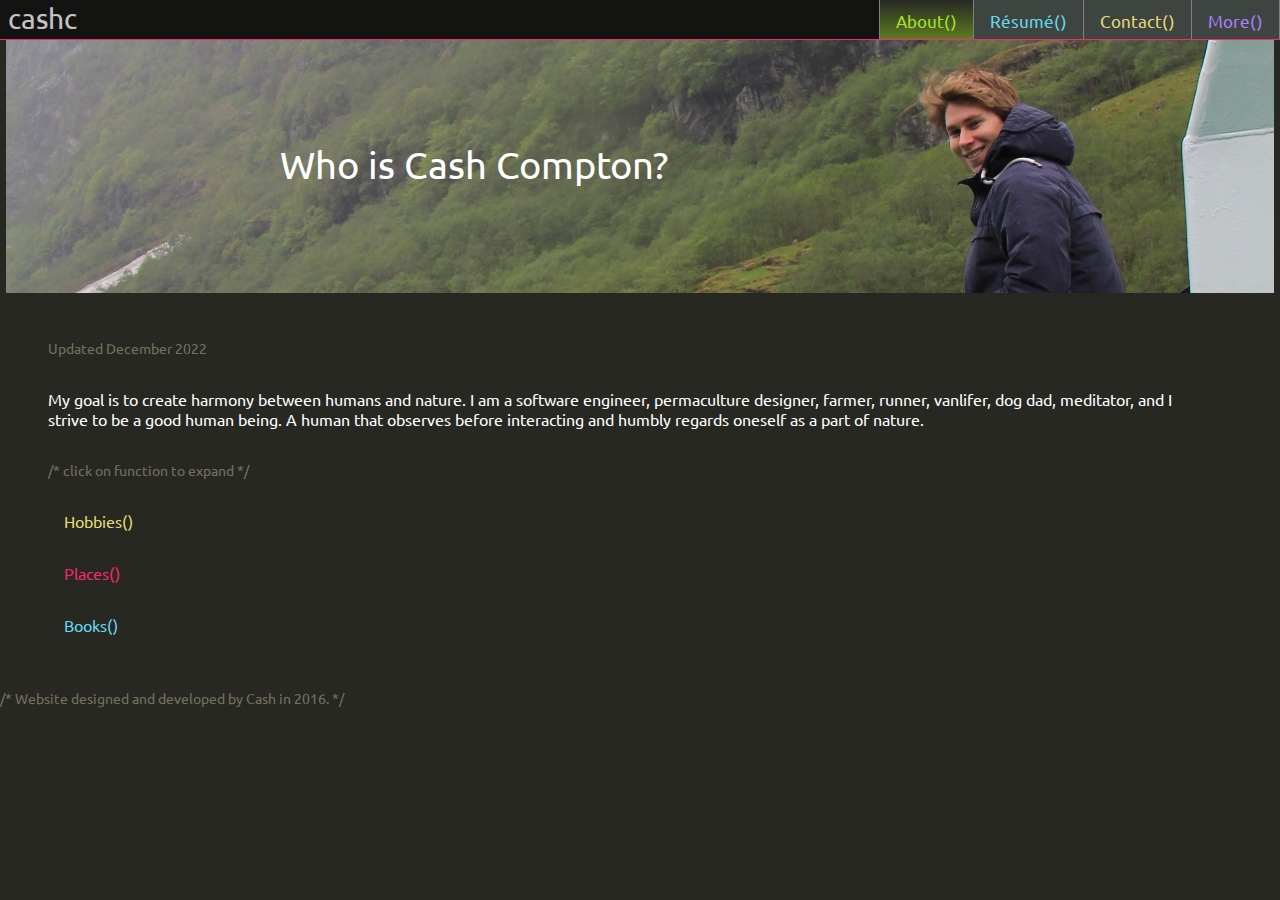
<file: about/index.html>
<!DOCTYPE html>
<html lang="en">
  <head>
    <meta charset="UTF-8" />
    <meta name="google" content="notranslate" />
    <meta http-equiv="Content-Language" content="en" />
    <title>Cash Compton | About</title>
    <meta name="viewport" content="width=device-width, initial-scale=1" />
    <meta name="author" content="Cash Compton" />
    <meta
      name="description"
      content="Personal site for Cash Compton, a software engineer from Michigan. Check this
page to learn more about what makes Cash tick."
    />
    <meta
      name="keywords"
      content="about,cash,compton,michigan,state,university,msu,software,engineer,developer"
    />
    <link rel="stylesheet" href="/lib/style.css" />
    <link rel="shortcut icon" href="/assets/favicon.png" type="image/x-icon" />
    <link
      rel="stylesheet"
      type="text/css"
      href="//fonts.googleapis.com/css?family=Ubuntu"
    />
    <script src="https://ajax.googleapis.com/ajax/libs/jquery/2.2.0/jquery.min.js"></script>
    <script src="/lib/main.js"></script>
    <script>
      $(document).ready(function () {
        analytics();
        welcomeFadeIn();
        about();
      });
    </script>
  </head>
  <body>
    <nav role="navigation">
      <a id="home" href="/">
        <span id="cash">cashc</span>
      </a>
      <ul id="top-navigation" class="topnav">
        <li>
          <a class="purple" href="/more">More()</a>
        </li>
        <li>
          <a class="yellow" href="/contact">Contact()</a>
        </li>
        <li>
          <a class="blue" href="/resume">Résumé()</a>
        </li>
        <li>
          <a id="about" class="green selectedGreen" href="/about">About()</a>
        </li>
        <li class="icon">
          <button
            id="hamburger-menu"
            class="hamburger hamburger--3dy"
            type="button"
            onclick="openMenu()"
          >
            <span class="hamburger-box">
              <span class="hamburger-inner"></span>
            </span>
          </button>
        </li>
      </ul>
    </nav>
    <div class="welcome">
      <img id="fjord" src="/assets/cashFjord-small.jpg" alt="Cash in Norway" />
      <p id="overlay">Who is Cash Compton?</p>
    </div>
    <div class="info">
      <p class="comment">Updated December 2022</p>
      <p>
        My goal is to create harmony between humans and nature. I am a software
        engineer, permaculture designer, farmer, runner, vanlifer, dog dad,
        meditator, and I strive to be a good human being. A human that observes
        before interacting and humbly regards oneself as a part of nature.
      </p>
      <p id="com" class="comment">/* click on function to expand */</p>
      <p>
        <a id="hob" class="yellow" href="./" onclick="return false;"
          >Hobbies()&nbsp&nbsp</a
        >
      </p>
      <ul id="hobbies">
        <li>Trail running with my dog</li>
        <li>Ecstatic dance</li>
        <li>Farming</li>
        <li>Playing recreational soccer</li>
        <li>Working on random DIY projects, usually in my van</li>
        <li>Writing and other artistic outlets</li>
      </ul>
      <p>
        <a id="ass" class="pink" href="./" onclick="return false;"
          >Places()&nbsp&nbsp</a
        >
      </p>
      <ul id="assets">
        Places I've called home
        <li>Eugene, OR</li>
        <li>Preston, ID</li>
        <li>Santa Cruz, CA</li>
        <li>Healdsburg, CA</li>
        <li>Ann Arbor, MI</li>
        <li>East Lansing, MI</li>
        <li>Grand Rapids, MI</li>
      </ul>
      <p>
        <a id="fav" class="blue" href="./" onclick="return false;"
          >Books()&nbsp&nbsp</a
        >
      </p>
      <ul id="favorites">
        <li>The Overstory</li>
        <li>When Things Fall Apart: Heart Advice for Hard Times</li>
        <li>The Alchemist</li>
        <li>The Name of the Wind</li>
        <li>Braiding Sweetgrass</li>
        <li>ask me for more... (:</li>
      </ul>
    </div>
    <p class="footer comment">
      /* Website designed and developed by Cash in 2016. */
    </p>
  </body>
</html>
</file>
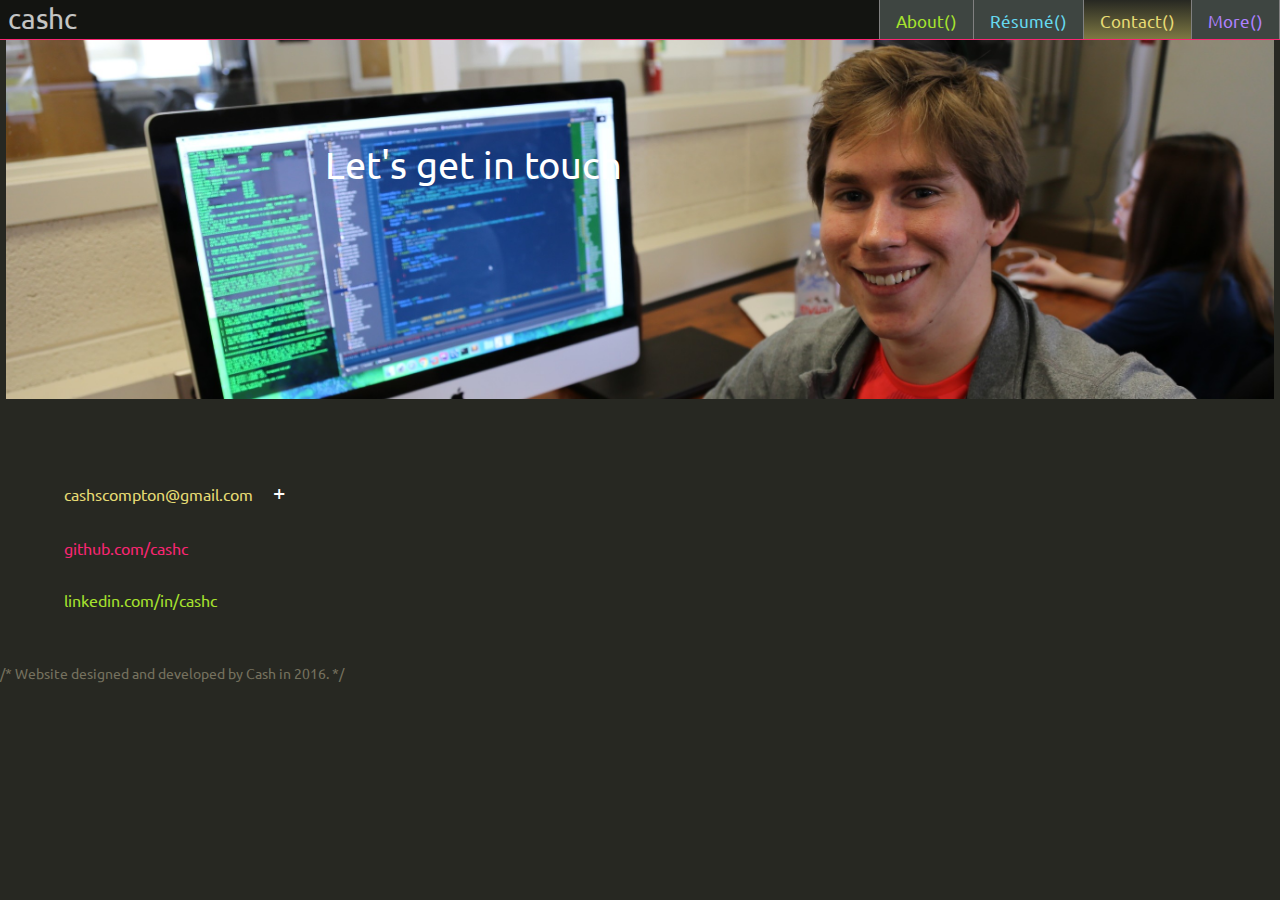
<file: contact/index.html>
<!DOCTYPE html>
<html lang="en">
  <head>
    <meta charset="UTF-8" />
    <meta name="google" content="notranslate" />
    <meta http-equiv="Content-Language" content="en" />
    <title>Cash Compton | Contact</title>
    <meta name="viewport" content="width=device-width, initial-scale=1" />
    <meta name="author" content="Cash Compton" />
    <meta
      name="description"
      content="Personal site for Cash Compton, a software engineer from Michigan. Contact page
for people to get in touch with Cash."
    />
    <meta
      name="keywords"
      content="Cash,Compton,michigan,state,university,msu,software,engineer,developer"
    />
    <link rel="stylesheet" href="/lib/style.css" />
    <link rel="shortcut icon" href="/assets/favicon.png" type="image/x-icon" />
    <link
      rel="stylesheet"
      type="text/css"
      href="//fonts.googleapis.com/css?family=Ubuntu"
    />
    <script src="https://ajax.googleapis.com/ajax/libs/jquery/2.2.0/jquery.min.js"></script>
    <script src="/lib/main.js"></script>
    <script>
      $(document).ready(function () {
        analytics();
        welcomeFadeIn();
        contact();
      });
    </script>
  </head>
  <body>
    <nav role="navigation">
      <a id="home" href="/">
        <span id="cash">cashc</span>
      </a>
      <ul id="top-navigation" class="topnav">
        <li>
          <a class="purple" href="/more">More()</a>
        </li>
        <li>
          <a class="yellow selectedYellow" href="/contact">Contact()</a>
        </li>
        <li>
          <a class="blue" href="/resume">Résumé()</a>
        </li>
        <li>
          <a id="about" class="green" href="/about">About()</a>
        </li>
        <li class="icon">
          <button
            id="hamburger-menu"
            class="hamburger hamburger--3dy"
            type="button"
            onclick="openMenu()"
          >
            <span class="hamburger-box">
              <span class="hamburger-inner"></span>
            </span>
          </button>
        </li>
      </ul>
    </nav>
    <div class="welcome">
      <img id="lab" src="/assets/cashLab.JPG" alt="Cash in CSE lab" />
      <p id="overlay">Let's get in touch</p>
    </div>
    <div class="info">
      <p></p>
      <p>
        <a
          class="yellow"
          href="mailto:cashscompton@gmail.com?Subject=Hello%20Cash"
          target="_top"
          >cashscompton@gmail.com</a
        >
        <a id="expand" href="./" onclick="return false;">+</a>
      </p>
      <p id="msu">
        <a
          class="green"
          href="mailto:compto51@msu.edu?Subject=Hello%20Cash"
          target="_top"
          >compto51@msu.edu</a
        >
      </p>
      <p id="gmail">
        <a
          class="purple"
          href="mailto:cs.cmptn@gmail.com?Subject=Hello%20Cash"
          target="_top"
          >cs.cmptn@gmail.com</a
        >
      </p>
      <p>
        <a class="pink" href="http://www.github.com/cashc">github.com/cashc</a>
      </p>
      <p>
        <a class="green" href="http://www.linkedin.com/in/cashc"
          >linkedin.com/in/cashc</a
        >
      </p>
    </div>
    <p class="footer comment">
      /* Website designed and developed by Cash in 2016. 
      */
    </p>
  </body>
</html>
</file>
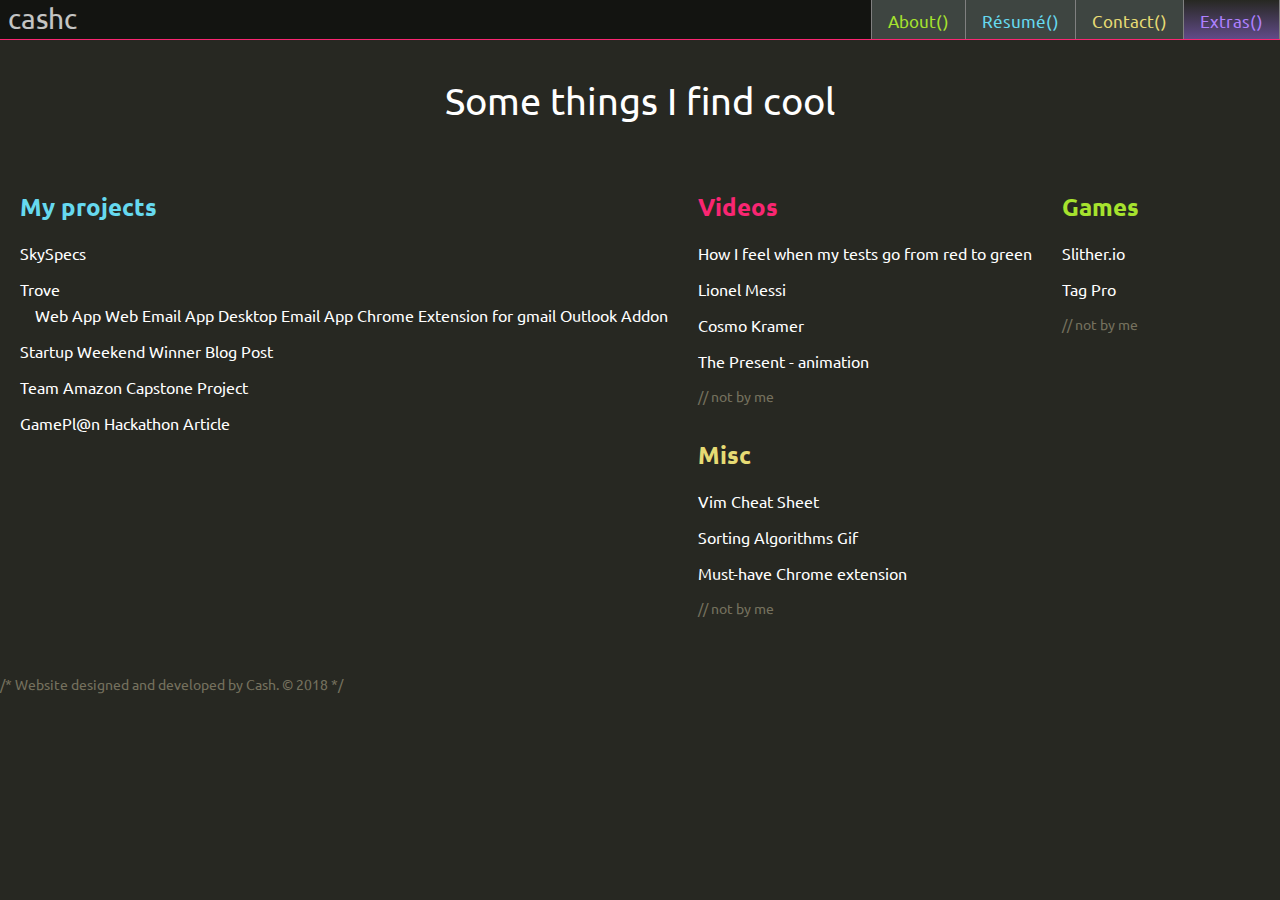
<file: extras/index.html>
<!DOCTYPE html>
<html lang="en">
<head>
    <meta charset="UTF-8">
    <meta name="google" content="notranslate">
    <meta http-equiv="Content-Language" content="en">
    <title>Cash Compton | Extras</title>
    <meta name="viewport" content="width=device-width, initial-scale=1">
    <meta name="author" content="Cash Compton">
    <meta name="description" content="Personal site for Cash Compton, a software engineer from Michigan. Extras page for
some things I find cool and have worked on in the past.">
    <meta name="keywords" content="Cash,Compton,michigan,state,university,msu,software,engineer,developer">
    <link rel="stylesheet" href="/lib/style.css">
    <link rel="shortcut icon" href="/assets/favicon.png" type="image/x-icon">
    <link rel="stylesheet" type="text/css" href="//fonts.googleapis.com/css?family=Ubuntu" />
    <script src="https://ajax.googleapis.com/ajax/libs/jquery/2.2.0/jquery.min.js"></script>
    <script src="/lib/main.js"></script>
    <script>
        $(document).ready(function() {
            analytics();
            welcomeFadeIn();
        });
    </script>
</head>
<body>
  <nav role="navigation">
      <a id="home" href="/">
          <span id="cash">cashc</span>
      </a>
      <ul id="top-navigation" class="topnav">
          <li>
              <a class="purple selectedPurple" href="/extras">Extras()</a>
          </li>
          <li>
              <a class="yellow" href="/contact">Contact()</a>
          </li>
          <li>
              <a class="blue" href="/resume">Résumé()</a>
          </li>
          <li>
              <a class="green" id="about" href="/about">About()</a>
          </li>
          <li class="icon">
            <button id='hamburger-menu' class="hamburger hamburger--3dy" type="button" onclick='openMenu()'>
              <span class="hamburger-box">
                <span class="hamburger-inner"></span>
              </span>
            </button>
          </li>
      </ul>
  </nav>
  <div class="welcome">
      <p>Some things I find cool</p>
  </div>

  <ul class="extras">
      <li>
          <h2 class="blue">My projects</h2>
          <p><a href="https://skyspecs.com">SkySpecs</a></p>
          <p>
            <a href="https://trove.com">Trove</a>
            <div style="margin-left:15px;margin-top:-10px;" class="column">
              <span><a href="https://app.trove.com/">Web App</a></span>
              <span><a href="https://mail.trove.com">Web Email App</a></span>
              <span><a href="https://trove.com/desktop">Desktop Email App</a></span>
              <span><a href="https://chrome.google.com/webstore/detail/trove-gmail-extension/bhbffmbjaopfolbjkghlgimjbobildab">Chrome Extension for gmail</a></span>
              <span><a href="https://appsource.microsoft.com/en-us/product/office/WA104381455?tab=Overview">Outlook Addon</a></span>
            </div>
          </p>
          <p><a href="https://medium.com/@hackerfellows/dump-wins-grand-rapids-startup-weekend-e66a74713546#.60uy3bjy0">Startup Weekend Winner Blog Post</a></p>
          <p><a href="https://cse.msu.edu/~cse498/2016-01/projects/amazon/">Team Amazon Capstone Project</a></p>
          <p><a href="https://www.detroitnews.com/story/news/education/2016/10/02/dropout-prevention-conference-descends-detroit/91452868/">GamePl@n Hackathon Article</a></p>
      </li>
      <li>
          <h2 class="pink">Videos</h2>
          <p><a href="http://imgur.com/nq57pvz?r">How I feel when my tests go from red to green</a></p>
          <p><a href="https://youtu.be/Ek7DxLuQkWU">Lionel Messi</a></p>
          <p><a href="https://youtu.be/JtA8gqWA6PE?list=LLy5IXK-ww3zd5EXc8nkQVfQ">Cosmo Kramer</a></p>
          <p><a href="https://vimeo.com/152985022">The Present - animation</a></p>
          <p class="comment">// not by me</p>
      </li>
      <li>
          <h2 class="green">Games</h2>
          <p><a href="http://slither.io">Slither.io</a></p>
          <p><a href="http://tagpro-origin.koalabeast.com/">Tag Pro</a></p>
          <p class="comment">// not by me</p>
      </li>
      <li>
          <h2 class="yellow">Misc</h2>
          <p><a href="http://vim.rtorr.com/">Vim Cheat Sheet</a></p>
          <p><a href="http://i.imgur.com/fq0A8hx.gif">Sorting Algorithms Gif</a></p>
          <p><a href="https://chrome.google.com/webstore/detail/imagus/immpkjjlgappgfkkfieppnmlhakdmaab?hl=en-US">Must-have Chrome extension</a></p>
          <p class="comment">// not by me</p>
      </li>
  </ul>
  <p class="footer comment">/* Website designed and developed by Cash. © 2018 */</p>
</body>
</html>
</file>
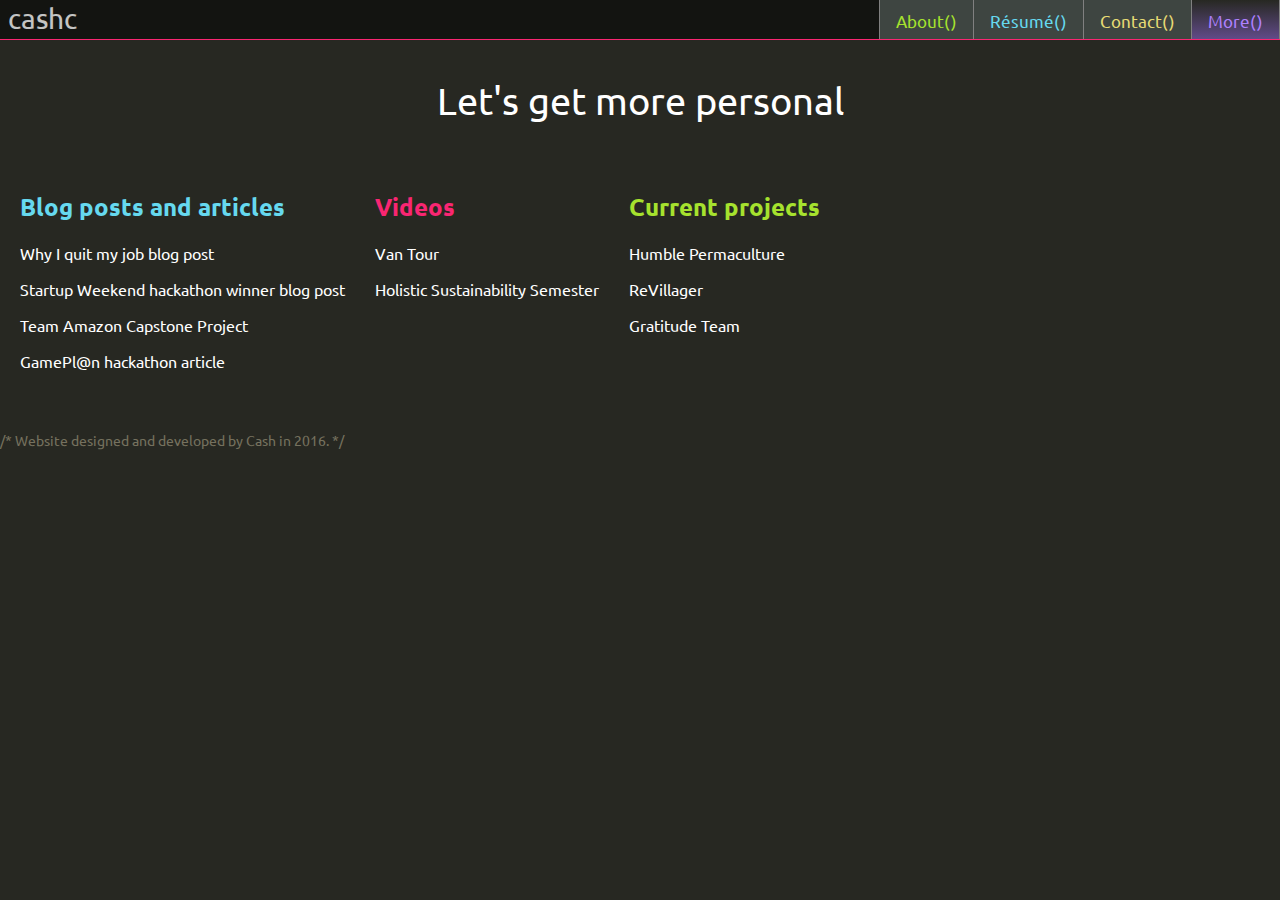
<file: more/index.html>
<!DOCTYPE html>
<html lang="en">
  <head>
    <meta charset="UTF-8" />
    <meta name="google" content="notranslate" />
    <meta http-equiv="Content-Language" content="en" />
    <title>Cash Compton | More</title>
    <meta name="viewport" content="width=device-width, initial-scale=1" />
    <meta name="author" content="Cash Compton" />
    <meta
      name="description"
      content="Personal site for Cash Compton, a software engineer from Michigan. More page for
some things I find cool and have worked on in the past."
    />
    <meta
      name="keywords"
      content="Cash,Compton,michigan,state,university,msu,software,engineer,developer"
    />
    <link rel="stylesheet" href="/lib/style.css" />
    <link rel="shortcut icon" href="/assets/favicon.png" type="image/x-icon" />
    <link
      rel="stylesheet"
      type="text/css"
      href="//fonts.googleapis.com/css?family=Ubuntu"
    />
    <script src="https://ajax.googleapis.com/ajax/libs/jquery/2.2.0/jquery.min.js"></script>
    <script src="/lib/main.js"></script>
    <script>
      $(document).ready(function () {
        analytics();
        welcomeFadeIn();
      });
    </script>
  </head>
  <body>
    <nav role="navigation">
      <a id="home" href="/">
        <span id="cash">cashc</span>
      </a>
      <ul id="top-navigation" class="topnav">
        <li>
          <a class="purple selectedPurple" href="/more">More()</a>
        </li>
        <li>
          <a class="yellow" href="/contact">Contact()</a>
        </li>
        <li>
          <a class="blue" href="/resume">Résumé()</a>
        </li>
        <li>
          <a class="green" id="about" href="/about">About()</a>
        </li>
        <li class="icon">
          <button
            id="hamburger-menu"
            class="hamburger hamburger--3dy"
            type="button"
            onclick="openMenu()"
          >
            <span class="hamburger-box">
              <span class="hamburger-inner"></span>
            </span>
          </button>
        </li>
      </ul>
    </nav>
    <div class="welcome">
      <p>Let's get more personal</p>
    </div>

    <ul class="extras">
      <li>
        <h2 class="blue">Blog posts and articles</h2>
        <p>
          <a href="https://thinknicely.com/blog/2021/07/29/alignment.html"
            >Why I quit my job blog post</a
          >
        </p>
        <p>
          <a
            href="https://medium.com/@hackerfellows/dump-wins-grand-rapids-startup-weekend-e66a74713546#.60uy3bjy0"
            >Startup Weekend hackathon winner blog post</a
          >
        </p>
        <p>
          <a href="https://cse.msu.edu/~cse498/2016-01/projects/amazon/"
            >Team Amazon Capstone Project</a
          >
        </p>
        <p>
          <a
            href="https://www.detroitnews.com/story/news/education/2016/10/02/dropout-prevention-conference-descends-detroit/91452868/"
            >GamePl@n hackathon article</a
          >
        </p>
      </li>
      <li>
        <h2 class="pink">Videos</h2>
        <p>
          <a href="https://www.youtube.com/watch?v=MzlK2iTQTLk">Van Tour</a>
        </p>
        <p>
          <a href="https://www.youtube.com/watch?v=yf5gkv1wo3M"
            >Holistic Sustainability Semester</a
          >
        </p>
      </li>
      <li>
        <h2 class="green">Current projects</h2>
        <p><a href="https://humblepermaculture.com/">Humble Permaculture</a></p>
        <p><a href="https://revillager.com/">ReVillager</a></p>
        <p><a href="https://gratitudeteam.org/">Gratitude Team</a></p>
      </li>
      <!-- <li>
        <h2 class="yellow">Misc</h2>
        <p><a href="http://vim.rtorr.com/">Vim Cheat Sheet</a></p>
        <p>
          <a href="http://i.imgur.com/fq0A8hx.gif">Sorting Algorithms Gif</a>
        </p>
        <p>
          <a
            href="https://chrome.google.com/webstore/detail/imagus/immpkjjlgappgfkkfieppnmlhakdmaab?hl=en-US"
            >Must-have Chrome extension</a
          >
        </p>
        <p class="comment">// not by me</p>
      </li> -->
    </ul>
    <p class="footer comment">
      /* Website designed and developed by Cash in 2016. */
    </p>
  </body>
</html>
</file>
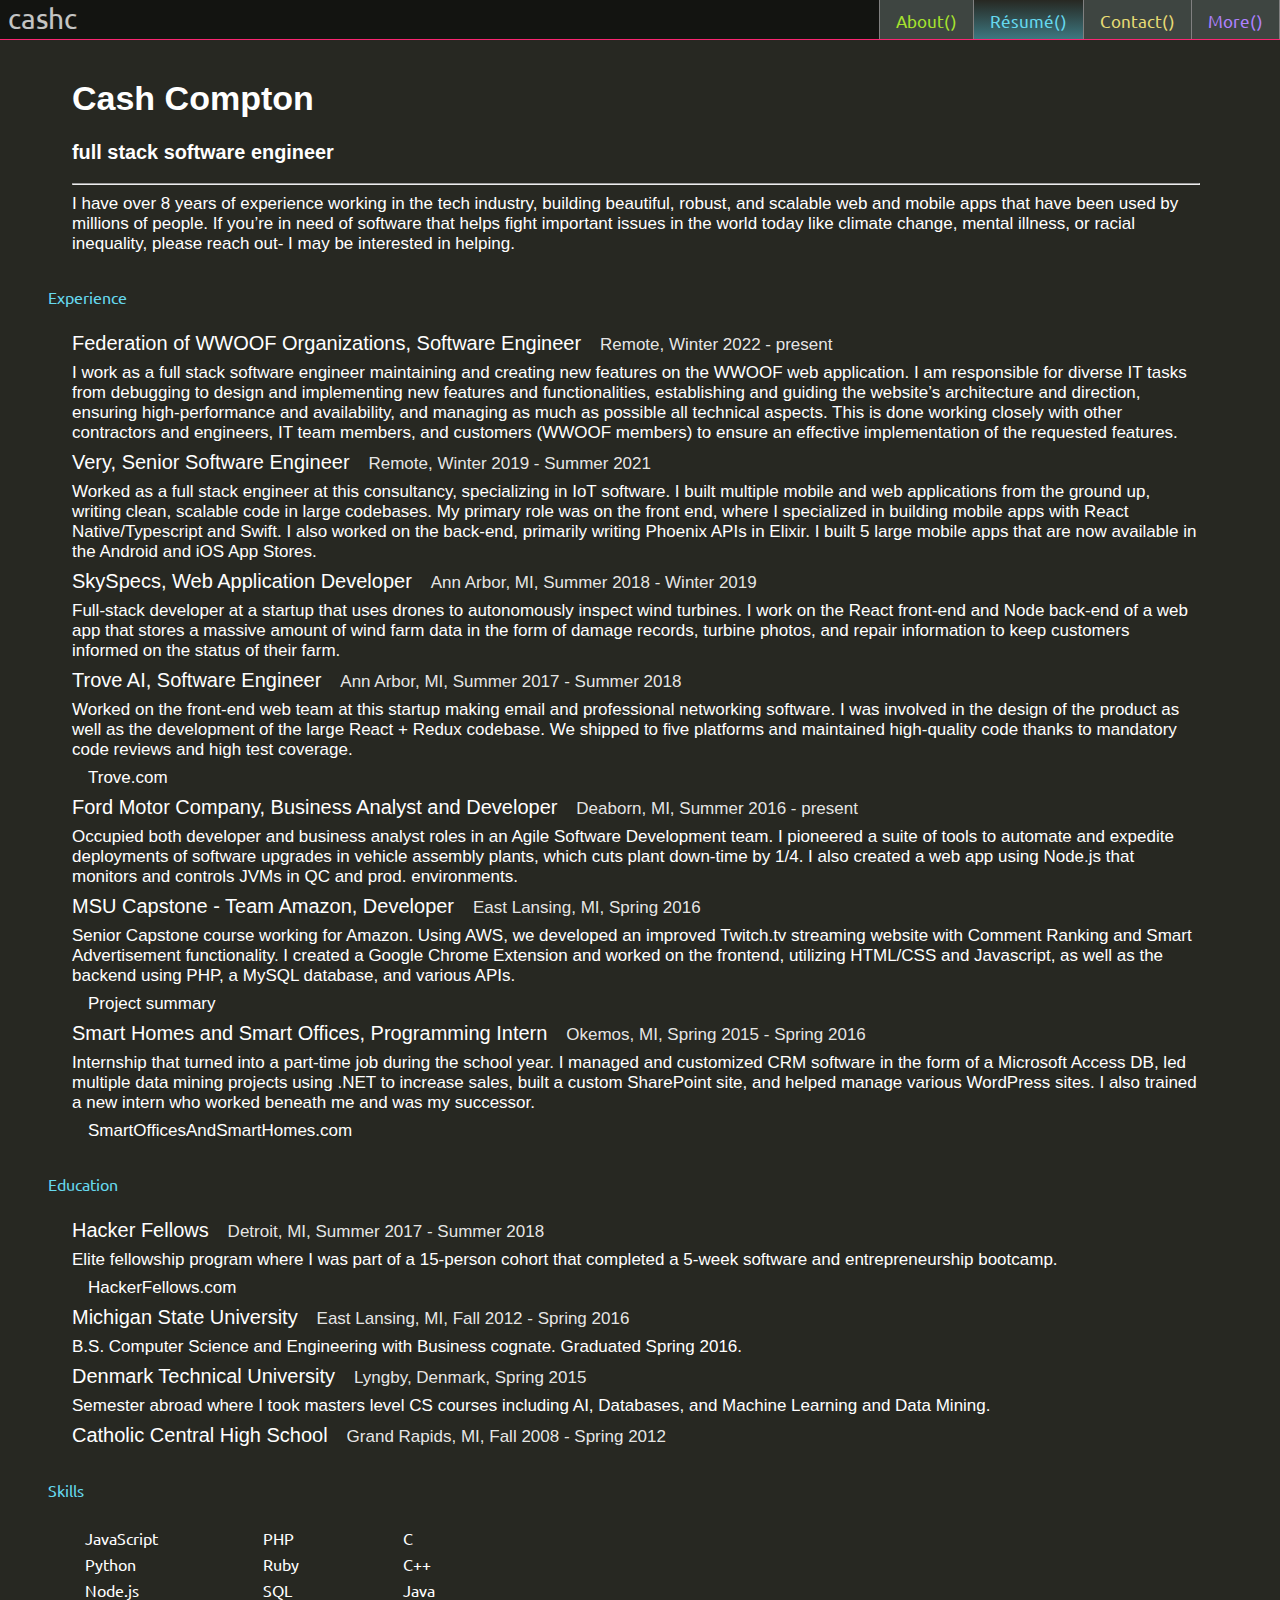
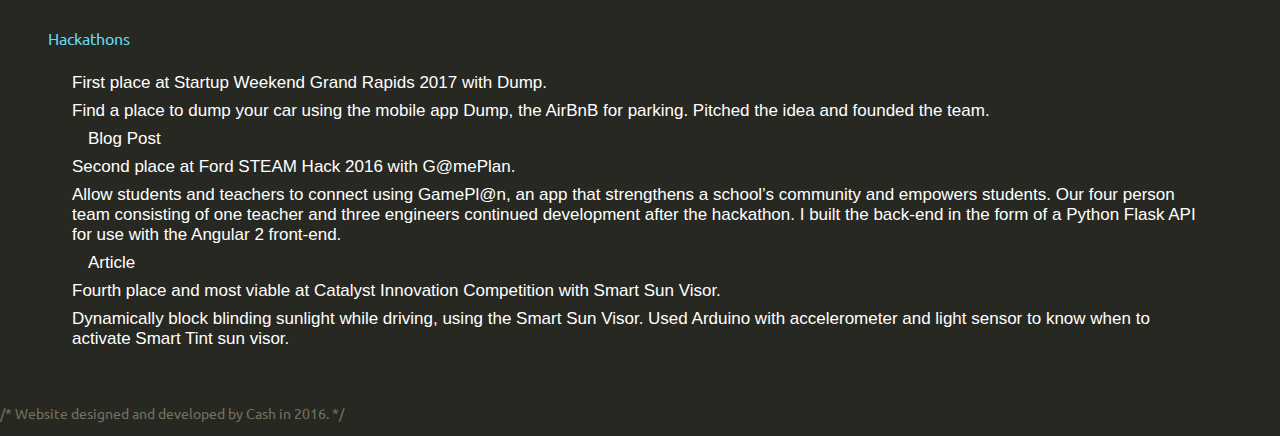
<file: resume/index.html>
<!DOCTYPE html>
<html lang="en">
  <head>
    <meta charset="UTF-8" />
    <meta name="google" content="notranslate" />
    <meta http-equiv="Content-Language" content="en" />
    <title>Cash Compton | Resume</title>
    <meta name="viewport" content="width=device-width, initial-scale=1" />
    <meta name="author" content="Cash Compton" />
    <meta
      name="description"
      content="Personal site for Cash Compton, a software engineer from Michigan. Resume page
for an overview of Cash's work experience."
    />
    <meta
      name="keywords"
      content="Cash,Compton,michigan,state,university,msu,software,engineer,developer"
    />
    <link rel="stylesheet" href="/lib/style.css" />
    <link rel="shortcut icon" href="/assets/favicon.png" type="image/x-icon" />
    <link
      rel="stylesheet"
      type="text/css"
      href="//fonts.googleapis.com/css?family=Ubuntu"
    />
    <script src="https://ajax.googleapis.com/ajax/libs/jquery/2.2.0/jquery.min.js"></script>
    <script src="/lib/main.js"></script>
    <script>
      $(document).ready(function () {
        analytics();
        welcomeFadeIn();
        resume();
      });
    </script>
  </head>
  <body>
    <nav role="navigation">
      <a id="home" href="/">
        <span id="cash">cashc</span>
      </a>
      <ul id="top-navigation" class="topnav">
        <li>
          <a class="purple" href="/more">More()</a>
        </li>
        <li>
          <a class="yellow" href="/contact">Contact()</a>
        </li>
        <li>
          <a class="blue selectedBlue" href="/resume">Résumé()</a>
        </li>
        <li>
          <a id="about" class="green" href="/about">About()</a>
        </li>
        <li class="icon">
          <button
            id="hamburger-menu"
            class="hamburger hamburger--3dy"
            type="button"
            onclick="openMenu()"
          >
            <span class="hamburger-box">
              <span class="hamburger-inner"></span>
            </span>
          </button>
        </li>
      </ul>
    </nav>
    <div class="info">
      <ul class="resume">
        <h1>Cash Compton</h1>
        <h3>full stack software engineer</h3>
        <hr class="purple" />
        <li>
          I have over 8 years of experience working in the tech industry,
          building beautiful, robust, and scalable web and mobile apps that have
          been used by millions of people. If you’re in need of software that
          helps fight important issues in the world today like climate change,
          mental illness, or racial inequality, please reach out- I may be
          interested in helping.
        </li>
      </ul>
      <p class="blue">Experience</p>
      <ul class="resume">
        <li>
          <span class="bold"
            >Federation of WWOOF Organizations, Software Engineer</span
          >&nbsp;&nbsp;&nbsp;&nbsp;<span class="bold1"
            >Remote, Winter 2022 - present</span
          >
        </li>
        <li class="indented">
          I work as a full stack software engineer maintaining and creating new
          features on the WWOOF web application. I am responsible for diverse IT
          tasks from debugging to design and implementing new features and
          functionalities, establishing and guiding the website’s architecture
          and direction, ensuring high-performance and availability, and
          managing as much as possible all technical aspects. This is done
          working closely with other contractors and engineers, IT team members,
          and customers (WWOOF members) to ensure an effective implementation of
          the requested features.
        </li>
        <li>
          <span class="bold">Very, Senior Software Engineer</span
          >&nbsp;&nbsp;&nbsp;&nbsp;<span class="bold1"
            >Remote, Winter 2019 - Summer 2021</span
          >
        </li>
        <li class="indented">
          Worked as a full stack engineer at this consultancy, specializing in
          IoT software. I built multiple mobile and web applications from the
          ground up, writing clean, scalable code in large codebases. My primary
          role was on the front end, where I specialized in building mobile apps
          with React Native/Typescript and Swift. I also worked on the back-end,
          primarily writing Phoenix APIs in Elixir. I built 5 large mobile apps
          that are now available in the Android and iOS App Stores.
        </li>
        <li>
          <span class="bold">SkySpecs, Web Application Developer</span
          >&nbsp;&nbsp;&nbsp;&nbsp;<span class="bold1"
            >Ann Arbor, MI, Summer 2018 - Winter 2019</span
          >
        </li>
        <li class="indented">
          Full-stack developer at a startup that uses drones to autonomously
          inspect wind turbines. I work on the React front-end and Node back-end
          of a web app that stores a massive amount of wind farm data in the
          form of damage records, turbine photos, and repair information to keep
          customers informed on the status of their farm.
        </li>
        <li>
          <span class="bold">Trove AI, Software Engineer</span
          >&nbsp;&nbsp;&nbsp;&nbsp;<span class="bold1"
            >Ann Arbor, MI, Summer 2017 - Summer 2018</span
          >
        </li>
        <li class="indented">
          Worked on the front-end web team at this startup making email and
          professional networking software. I was involved in the design of the
          product as well as the development of the large React + Redux
          codebase. We shipped to five platforms and maintained high-quality
          code thanks to mandatory code reviews and high test coverage.
        </li>
        <li class="indented"><a href="https://trove.com">Trove.com</a></li>
        <li>
          <span class="bold"
            >Ford Motor Company, Business Analyst and Developer</span
          >&nbsp;&nbsp;&nbsp;&nbsp;<span class="bold1"
            >Deaborn, MI, Summer 2016 - present</span
          >
        </li>
        <li class="indented">
          Occupied both developer and business analyst roles in an Agile
          Software Development team. I pioneered a suite of tools to automate
          and expedite deployments of software upgrades in vehicle assembly
          plants, which cuts plant down-time by 1/4. I also created a web app
          using Node.js that monitors and controls JVMs in QC and prod.
          environments.
        </li>
        <li>
          <span class="bold">MSU Capstone - Team Amazon, Developer</span
          >&nbsp;&nbsp;&nbsp;&nbsp;<span class="bold1"
            >East Lansing, MI, Spring 2016</span
          >
        </li>
        <li class="indented">
          Senior Capstone course working for Amazon. Using AWS, we developed an
          improved Twitch.tv streaming website with Comment Ranking and Smart
          Advertisement functionality. I created a Google Chrome Extension and
          worked on the frontend, utilizing HTML/CSS and Javascript, as well as
          the backend using PHP, a MySQL database, and various APIs.
        </li>
        <li class="indented">
          <a href="https://cse.msu.edu/~cse498/2016-01/projects/amazon/"
            >Project summary</a
          >
        </li>
        <li>
          <span class="bold"
            >Smart Homes and Smart Offices, Programming Intern</span
          >&nbsp;&nbsp;&nbsp;&nbsp;<span class="bold1"
            >Okemos, MI, Spring 2015 - Spring 2016</span
          >
        </li>
        <li class="indented">
          Internship that turned into a part-time job during the school year. I
          managed and customized CRM software in the form of a Microsoft Access
          DB, led multiple data mining projects using .NET to increase sales,
          built a custom SharePoint site, and helped manage various WordPress
          sites. I also trained a new intern who worked beneath me and was my
          successor.
        </li>
        <li class="indented">
          <a href="https://smartofficesandsmarthomes.com/"
            >SmartOfficesAndSmartHomes.com</a
          >
        </li>
      </ul>
      <p class="blue">Education</p>
      <ul class="resume">
        <li>
          <span class="bold">Hacker Fellows</span>&nbsp;&nbsp;&nbsp;&nbsp;<span
            class="bold1"
            >Detroit, MI, Summer 2017 - Summer 2018</span
          >
        </li>
        <li class="indented">
          Elite fellowship program where I was part of a 15-person cohort that
          completed a 5-week software and entrepreneurship bootcamp.
        </li>
        <li class="indented">
          <a href="https://www.hackerfellows.com/">HackerFellows.com</a>
        </li>
        <li>
          <span class="bold">Michigan State University</span
          >&nbsp;&nbsp;&nbsp;&nbsp;<span class="bold1"
            >East Lansing, MI, Fall 2012 - Spring 2016</span
          >
        </li>
        <li class="indented">
          B.S. Computer Science and Engineering with Business cognate. Graduated
          Spring 2016.
        </li>
        <li>
          <span class="bold">Denmark Technical University</span
          >&nbsp;&nbsp;&nbsp;&nbsp;<span class="bold1"
            >Lyngby, Denmark, Spring 2015</span
          >
        </li>
        <li class="indented">
          Semester abroad where I took masters level CS courses including AI,
          Databases, and Machine Learning and Data Mining.
        </li>
        <li>
          <span class="bold">Catholic Central High School</span
          >&nbsp;&nbsp;&nbsp;&nbsp;<span class="bold1"
            >Grand Rapids, MI, Fall 2008 - Spring 2012</span
          >
        </li>
      </ul>
      <p class="blue">Skills</p>
      <table class="skills">
        <tr>
          <td>JavaScript</td>
          <td>PHP</td>
          <td>C</td>
        </tr>
        <tr>
          <td>Python</td>
          <td>Ruby</td>
          <td>C++</td>
        </tr>
        <tr>
          <td>Node.js</td>
          <td>SQL</td>
          <td>Java</td>
        </tr>
      </table>
      <p class="blue">Hackathons</p>
      <ul class="resume">
        <li>First place at Startup Weekend Grand Rapids 2017 with Dump.</li>
        <li class="indented">
          Find a place to dump your car using the mobile app Dump, the AirBnB
          for parking. Pitched the idea and founded the team.
        </li>
        <li class="indented">
          <a
            href="https://medium.com/@hackerfellows/dump-wins-grand-rapids-startup-weekend-e66a74713546#.60uy3bjy0"
            >Blog Post</a
          >
        </li>
        <li>Second place at Ford STEAM Hack 2016 with G@mePlan.</li>
        <li class="indented">
          Allow students and teachers to connect using GamePl@n, an app that
          strengthens a school’s community and empowers students. Our four
          person team consisting of one teacher and three engineers continued
          development after the hackathon. I built the back-end in the form of a
          Python Flask API for use with the Angular 2 front-end.
        </li>
        <li class="indented">
          <a
            href="https://www.detroitnews.com/story/news/education/2016/10/02/dropout-prevention-conference-descends-detroit/91452868/"
            >Article</a
          >
        </li>
        <li>
          Fourth place and most viable at Catalyst Innovation Competition with
          Smart Sun Visor.
        </li>
        <li class="indented">
          Dynamically block blinding sunlight while driving, using the Smart Sun
          Visor. Used Arduino with accelerometer and light sensor to know when
          to activate Smart Tint sun visor.
        </li>
      </ul>
    </div>
    <p class="footer comment">
      /* Website designed and developed by Cash in 2016. */
    </p>
  </body>
</html>
</file>
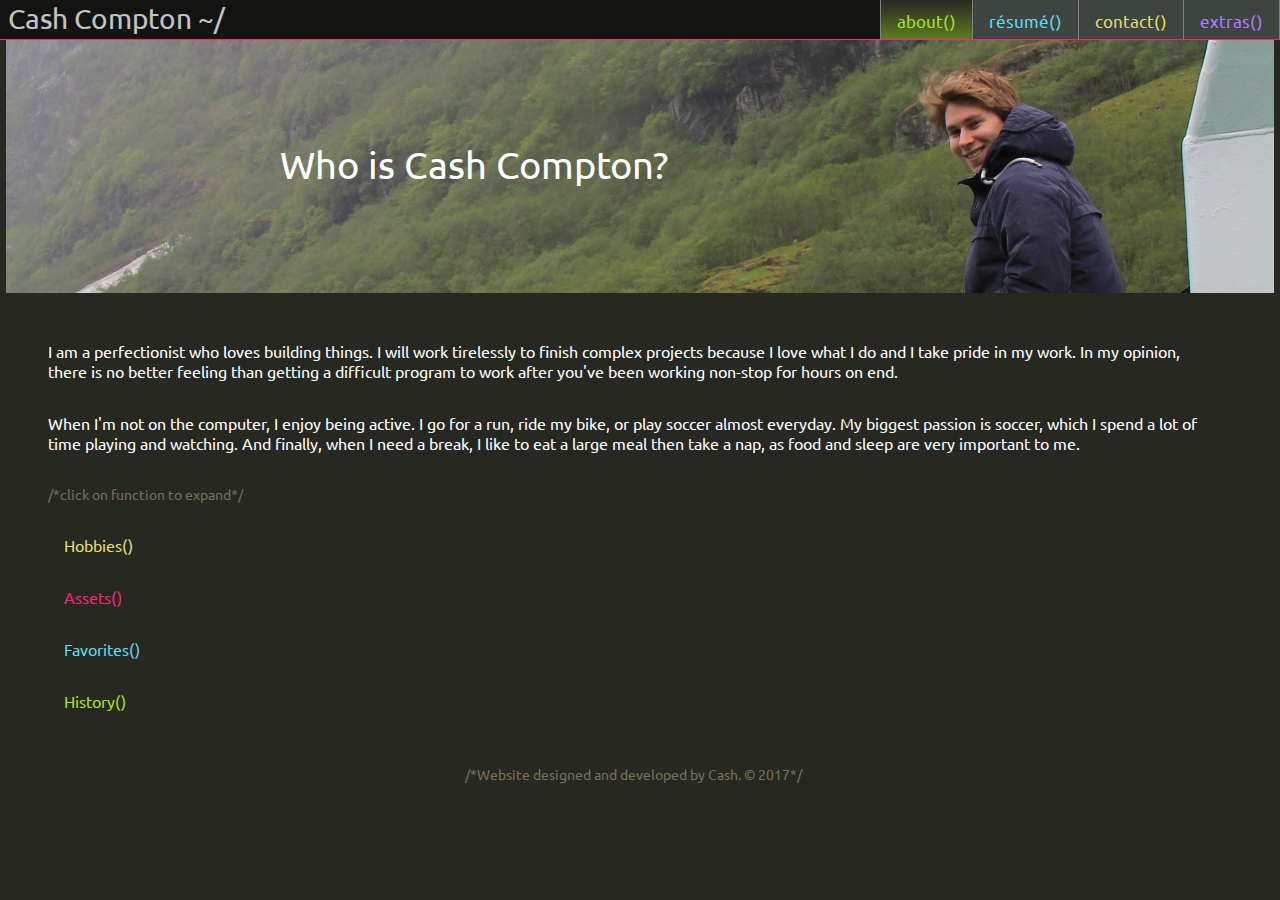
<file: about.html>
<!DOCTYPE html>
<html lang="en">
<head>
    <meta charset="UTF-8">
    <meta name="google" content="notranslate">
    <meta http-equiv="Content-Language" content="en">
    <title>Cash Compton | About</title>
    <meta name="viewport" content="width=device-width, initial-scale=1">
    <meta name="author" content="Cash Compton">
    <meta name="description" content="Personal site for Cash Compton, a software engineer from Michigan. Check this
page to learn more about what makes Cash tick.">
    <meta name="keywords" content="about,cash,compton,michigan,state,university,msu,software,engineer,developer">
    <link rel="stylesheet" href="lib/cash.css">
    <link rel="shortcut icon" href="content/favicon.png" type="image/x-icon">
    <link rel="stylesheet" type="text/css" href="//fonts.googleapis.com/css?family=Ubuntu" />
    <script src="https://ajax.googleapis.com/ajax/libs/jquery/2.2.0/jquery.min.js"></script>
    <script src="lib/main.js"></script>
    <script>
        $(document).ready(function() {
            analytics();
            about();
        });
    </script>
</head>
<header>
    <nav role="navigation">
        <a id="home" href="./">
            <span id="cash">Cash Compton ~/</span>
        </a>
        <ul id="myTopnav" class="topnav">
            <li>
                <a class="purple" href="extras">extras()</a>
            </li>
            <li>
                <a class="yellow" href="contact">contact()</a>
            </li>
            <li>
                <a class="blue" href="resume">résumé()</a>
            </li>
            <li>
                <a id="about" class="green selectedGreen" href="about">about()</a>
            </li>
            <li class="icon">
                <a href="javascript:void(0);" onclick="mobileFriendly()">
                    <img id="menu" src="content/white-menu-icon.png" alt="menu icon">
                </a>
            </li>
        </ul>
    </nav>
</header>
<body>
<div class="welcome">
    <img id="fjord" src="content/cashFjord-small.jpg" alt="Cash in Norway"/>
    <p id="overlay">Who is Cash Compton?</p>
</div>
<div class="info">
    <p>I am a perfectionist who loves building things. I will work tirelessly to finish complex projects because I love
        what I do and I take pride in my work. In my opinion, there is no better feeling than getting a difficult program
        to work after you've been working non-stop for hours on end.</p>
    <p>When I'm not on the computer, I enjoy being active. I go for a run, ride my bike, or play soccer almost everyday.
        My biggest passion is soccer, which I spend a lot of time playing and watching. And finally, when I need a break,
        I like to eat a large meal then take a nap, as food and sleep are very important to me.</p>
    <p id="com" class="comment">/*click on function to expand*/</p>
    <p><a id="hob" class="yellow" href="./" onclick="return false;">Hobbies()&nbsp&nbsp</a></p>
    <ul id="hobbies">
        <li>Long distance running, playing soccer, watching professional soccer.</li>
        <li>Playing computer and Xbox games.</li>
        <li>Working on random DIY or computer projects.</li>
    </ul>
    <p><a id="ass" class="pink" href="./" onclick="return false;">Assets()&nbsp&nbsp</a></p>
    <ul id="assets">
        <li>Bicycle: 1980's Peugeot road bike.</li>
        <li>Car: 2007 Scion tC manual.</li>
        <li>Computers
            <ul>
                <li>Mid-2009 MacBook Pro running OSX Yosemite and Ubuntu 12.04</li>
                <li>2013 Lenovo Thinkpad T440s running Ubuntu 16.04 and Windows 10</li>
                <li>2015 MacBook Pro Retina running macOS Sierra</li>
            </ul></li>
    </ul>
    <p><a id="fav" class="blue" href="./" onclick="return false;">Favorites()&nbsp&nbsp</a></p>
    <ul id="favorites">
        <li>Soccer team: Barcelona in La Liga, and Arsenal in the Premier League.</li>
        <li>Applications: Firefox, Sublime text 2, anything made by JetBrains.</li>
        <li>Role models
            <ul>
                <li>Linus Torvalds: creator of Linux and Git.</li>
                <li>Lionel Messi: best footballer.</li>
                <li>Elon Musk: creator of Tesla and SpaceX.</li>
                <li>Paul Atreides: main character in book series Dune.</li>
                <li>Roger Federer: tennis player.</li>
            </ul>
        </li>
        <li>Food for a day
        <ul>
            <li>breakfast: sausage and eggs</li>
            <li>lunch: burrito</li>
            <li>dinner: mashed potatoes and gravy with a slightly pink filet mignon</li>
            <li>desert: warm chocolate chip cookies.</li>
        </ul></li>
    </ul>
    <p><a id="his" class="green" href="./" onclick="return false;">History()&nbsp&nbsp</a></p>
    <ul id="history">
        <li>Born in Flint, MI</li>
        <li>Grew up in Rockford, MI just north of Grand Rapids.</li>
        <li>Pre-high school schooling at Rockford Public Schools.</li>
        <li>High school at Grand Rapids Catholic Central in Downtown.</li>
        <li>University at Michigan State University in East Lansing, MI.</li>
        <li>Spent 6 months living in Lyngby, Denmark north of Copenhagen while studying abroad at DTU.</li>
        <li>Currently living downtown Detroit</li>
    </ul>
</div>
</body>
<footer>
    <p class="comment">/*Website designed and developed by Cash. © 2017*/</p>
</footer>
</html>
</file>
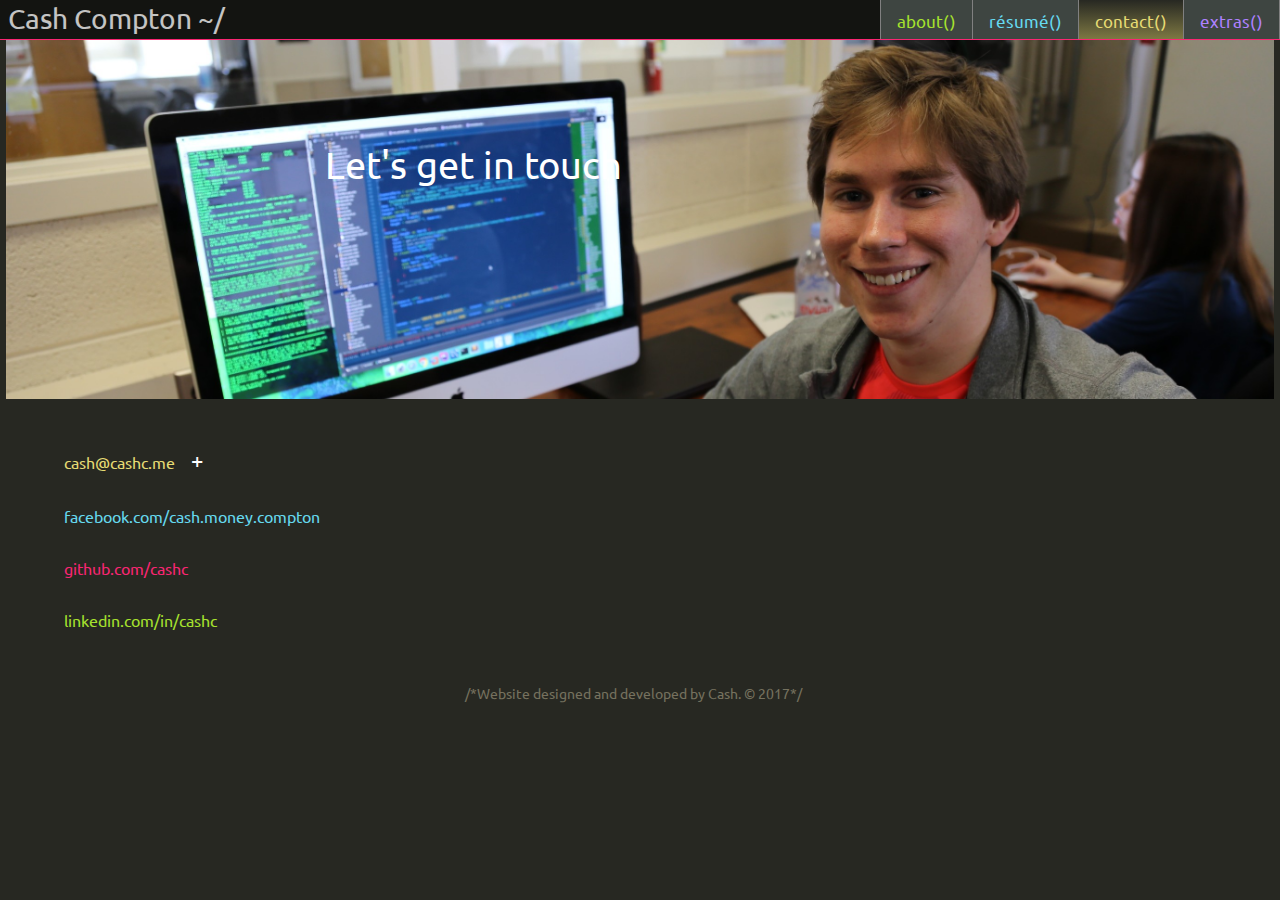
<file: contact.html>
<!DOCTYPE html>
<html lang="en">
<head>
    <meta charset="utf-8">
    <title>Cash Compton | Contact</title>
    <meta name="viewport" content="width=device-width, initial-scale=1">
    <meta name="author" content="Cash Compton">
    <meta name="description" content="Personal site for Cash Compton, a software engineer from Michigan.">
    <meta name="keywords" content="Cash,Compton,michigan,state,university,msu,software,engineer,developer">
    <link rel="stylesheet" href="lib/cash.css">
    <link rel="shortcut icon" href="content/favicon.png" type="image/x-icon">
    <link rel="stylesheet" type="text/css" href="//fonts.googleapis.com/css?family=Ubuntu" />
    <script src="https://ajax.googleapis.com/ajax/libs/jquery/2.2.0/jquery.min.js"></script>
    <script src="lib/main.js"></script>
    <script>
        $(document).ready(function() {
            analytics();
            contact();
        });
    </script>
</head>
<header>
    <nav role="navigation">
        <a id="home" href="./">
            <span id="cash">Cash Compton ~/</span>
        </a>
        <ul id="myTopnav" class="topnav">
            <li>
                <a class="purple" href="extras">extras()</a>
            </li>
            <li>
                <a class="yellow selectedYellow" href="contact">contact()</a>
            </li>
            <li>
                <a class="blue" href="resume">résumé()</a>
            </li>
            <li>
                <a id="about" class="green" href="about">about()</a>
            </li>
            <li class="icon">
                <a href="javascript:void(0);" onclick="mobileFriendly()">
                    <img id="menu" src="content/white-menu-icon.png" alt="menu icon">
                </a>
            </li>
        </ul>
    </nav>
</header>
<body>
<div class="welcome">
    <img id="lab" src="content/cashLab.JPG" alt="Cash in CSE lab"/>
    <p id="overlay">Let's get in touch</p>
</div>
<div class="info">
    <p><a class="yellow" href="mailto:cash@cashc.me?Subject=Hello%20Cash" target="_top">cash@cashc.me</a><a
            id="expand" href="./" onclick="return false;">+</a></p>
    <p id="msu"><a class="green" href="mailto:compto51@msu.edu?Subject=Hello%20Cash" target="_top">compto51@msu.edu</a></p>
    <p id="gmail"><a class="purple" href="mailto:cs.cmptn@gmail.com?Subject=Hello%20Cash" target="_top">cs.cmptn@gmail.com</a></p>
    <p><a class="blue" href="https://www.facebook.com/cash.money.compton">facebook.com/cash.money.compton</a></p>
    <p><a class="pink" href="http://www.github.com/cashc">github.com/cashc</a></p>
    <p><a class="green" href="http://www.linkedin.com/in/cashc">linkedin.com/in/cashc</a></p>
</div>
</body>
<footer>
    <p class="comment">/*Website designed and developed by Cash. © 2017*/</p>
</footer>
</html>
</file>
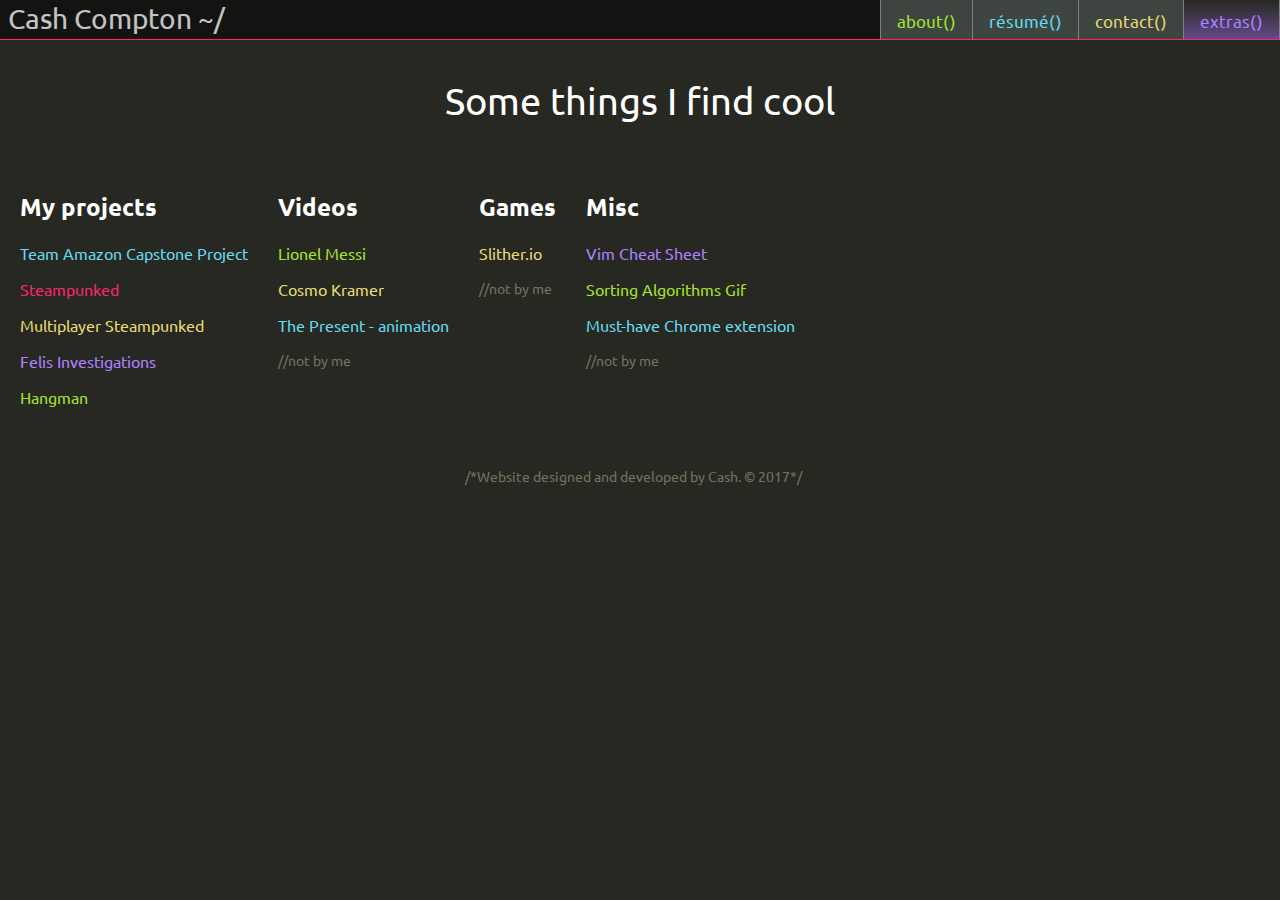
<file: extras.html>
<!DOCTYPE html>
<html lang="en">
<head>
    <meta charset="utf-8">
    <title>Cash Compton | Extras</title>
    <meta name="viewport" content="width=device-width, initial-scale=1">
    <meta name="author" content="Cash Compton">
    <meta name="description" content="Personal site for Cash Compton, a software engineer from Michigan.">
    <meta name="keywords" content="Cash,Compton,michigan,state,university,msu,software,engineer,developer">
    <link rel="stylesheet" href="lib/cash.css">
    <link rel="shortcut icon" href="content/favicon.png" type="image/x-icon">
    <link rel="stylesheet" type="text/css" href="//fonts.googleapis.com/css?family=Ubuntu" />
    <script src="https://ajax.googleapis.com/ajax/libs/jquery/2.2.0/jquery.min.js"></script>
    <script src="lib/main.js"></script>
    <script>
        $(document).ready(function() {
            analytics();
            extras();
        });
    </script>
</head>
<header>
    <nav role="navigation">
        <a id="home" href="./">
            <span id="cash">Cash Compton ~/</span>
        </a>
        <ul id="myTopnav" class="topnav">
            <li>
                <a class="purple selectedPurple" href="extras">extras()</a>
            </li>
            <li>
                <a class="yellow" href="contact">contact()</a>
            </li>
            <li>
                <a class="blue" href="resume">résumé()</a>
            </li>
            <li>
                <a id="about" class="green" href="about">about()</a>
            </li>
            <li class="icon">
                <a href="javascript:void(0);" onclick="mobileFriendly()">
                    <img id="menu" src="content/white-menu-icon.png" alt="menu icon">
                </a>
            </li>
        </ul>
    </nav>
</header>
<body>
<div class="welcome">
    <p>Some things I find cool</p>
</div>

<ul class="extras">
    <li>
        <h2>My projects</h2>
        <p><a class="blue" href="http://cse.msu.edu/~cse498/2016-01/projects/amazon/">Team Amazon Capstone Project</a></p>
        <p><a class="pink" href="http://webdev.cse.msu.edu/~compto51/project3/">Steampunked</a></p>
        <p><a class="yellow" href="http://webdev.cse.msu.edu/~compto51/project2/">Multiplayer Steampunked</a></p>
        <p><a class="purple" href="http://webdev.cse.msu.edu/~compto51/step8/">Felis Investigations</a></p>
        <p><a class="green" href="http://webdev.cse.msu.edu/~compto51/step9/">Hangman</a></p>
    </li>
    <li>
        <h2>Videos</h2>
        <p><a class="green" href="https://youtu.be/Ek7DxLuQkWU">Lionel Messi</a></p>
        <p><a class="yellow" href="https://youtu.be/JtA8gqWA6PE?list=LLy5IXK-ww3zd5EXc8nkQVfQ">Cosmo Kramer</a></p>
        <p><a class="blue" href="https://vimeo.com/152985022">The Present - animation</a></p>
        <p class="comment">//not by me</p>
    </li>
    <li>
        <h2>Games</h2>
        <p><a class="yellow" href="http://slither.io">Slither.io</a></p>
        <p class="comment">//not by me</p>
    </li>
    <li>
        <h2>Misc</h2>
        <p><a class="purple" href="http://vim.rtorr.com/">Vim Cheat Sheet</a></p>
        <p><a class="green" href="http://i.imgur.com/fq0A8hx.gif">Sorting Algorithms Gif</a></p>
        <p><a class="blue" href="https://chrome.google.com/webstore/detail/imagus/immpkjjlgappgfkkfieppnmlhakdmaab?hl=en-US">Must-have Chrome extension</a></p>
        <p class="comment">//not by me</p>
    </li>
</ul>
</body>
<footer>
    <p class="comment">/*Website designed and developed by Cash. © 2017*/</p>
</footer>
</html>
</file>
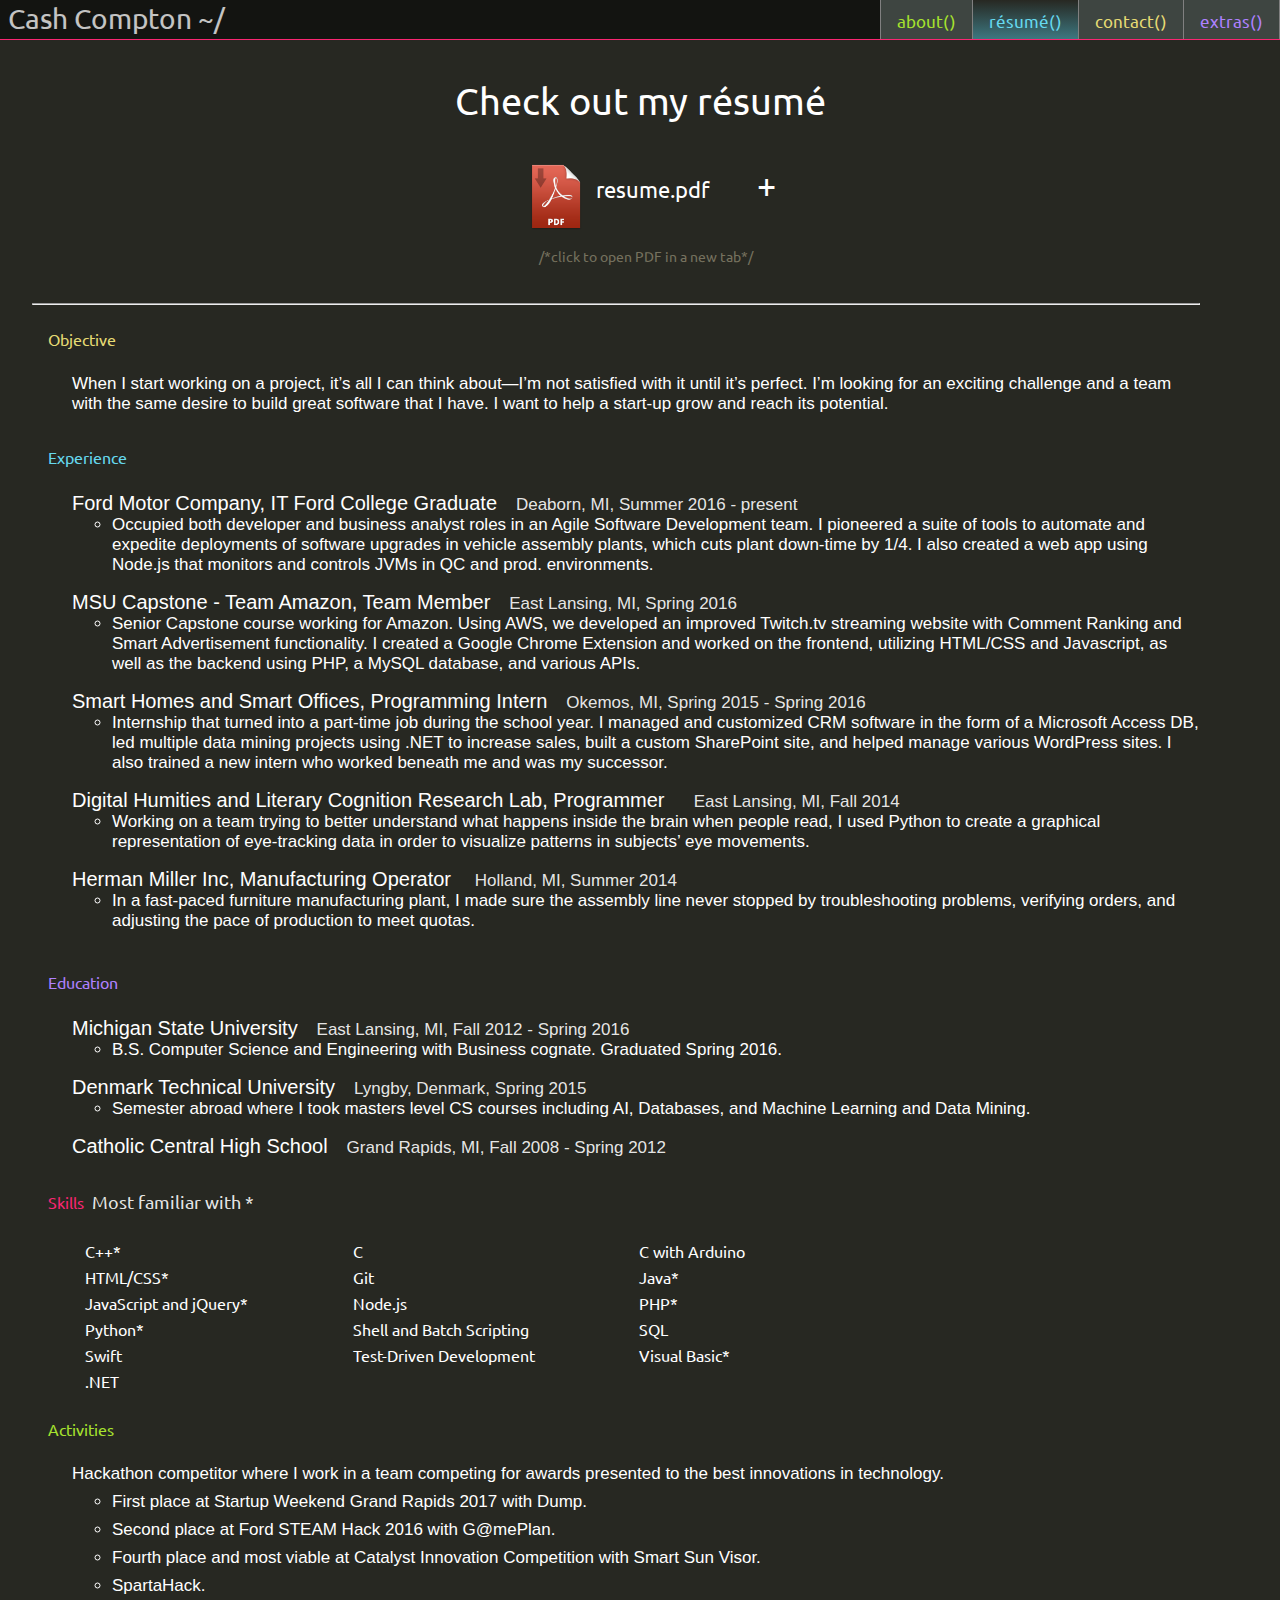
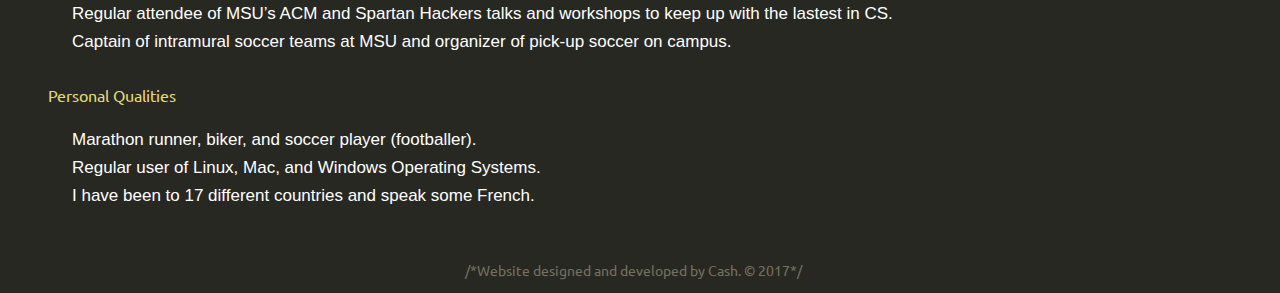
<file: resume.html>
<!DOCTYPE html>
<html lang="en">
<head>
    <meta charset="UTF-8">
    <meta name="google" content="notranslate">
    <meta http-equiv="Content-Language" content="en">
    <title>Cash Compton | Resume</title>
    <meta name="viewport" content="width=device-width, initial-scale=1">
    <meta name="author" content="Cash Compton">
    <meta name="description" content="Personal site for Cash Compton, a software engineer from Michigan. Resume page
for an overview of Cash's work experience.">
    <meta name="keywords" content="Cash,Compton,michigan,state,university,msu,software,engineer,developer">
    <link rel="stylesheet" href="lib/cash.css">
    <link rel="shortcut icon" href="content/favicon.png" type="image/x-icon">
    <link rel="stylesheet" type="text/css" href="//fonts.googleapis.com/css?family=Ubuntu" />
    <script src="https://ajax.googleapis.com/ajax/libs/jquery/2.2.0/jquery.min.js"></script>
    <script src="lib/main.js"></script>
    <script>
        $(document).ready(function() {
            analytics();
            resume();
        });
    </script>
</head>
<header>
    <nav role="navigation">
        <a id="home" href="./">
            <span id="cash">Cash Compton ~/</span>
        </a>
        <ul id="myTopnav" class="topnav">
            <li>
                <a class="purple" href="extras">extras()</a>
            </li>
            <li>
                <a class="yellow" href="contact">contact()</a>
            </li>
            <li>
                <a class="blue selectedBlue" href="resume">résumé()</a>
            </li>
            <li>
                <a id="about" class="green" href="about">about()</a>
            </li>
            <li class="icon">
                <a href="javascript:void(0);" onclick="mobileFriendly()">
                    <img id="menu"src="content/white-menu-icon.png" alt="menu icon">
                </a>
            </li>
        </ul>
    </nav>
</header>
<body>



<div class="welcome">
    <p>Check out my résumé</p>
        <a title="Color version of my résumé" id="pdf" class="pdf" href="content/CashCompton17.pdf" target="_blank">
            <img src="content/pdf-icon.png" alt="PDF" align="middle">
            resume.pdf
        </a>
        <span class="pdf">
            &nbsp;&nbsp;
            <a title="Expand for black and white version" id="expand" href="./" onclick="return false;">+</a>
        </span>
    <p id="color">
        <a title="Black and white version" id="pdfSmall" href="content/CashComptonBW17.pdf" target="_blank">
            <img src="content/pdf-icon.png" alt="PDF" align="middle">
            resume.pdf
        </a>
        <span class="comment">&nbsp;&nbsp;&nbsp;//B & W</span>
    </p>
    <!-- feel free to view my transcript if you want, I just didn't want it out for all to see
    <a class="green" href="content/transcript.pdf" target="_blank">transcript.pdf()</a>-->
    <p class="comment">&nbsp;&nbsp;&nbsp; /*click to open PDF in a new tab*/</p>
</div>

<div class="info">
    <hr class="purple">
    <p class="yellow">Objective</p>
    <ul class="resume">
        <li>When I start working on a project, it’s all I can think about—I’m not satisfied with it until it’s perfect.
            I’m looking for an exciting challenge and a team with the same desire to build great software that I have.
            I want to help a start-up grow and reach its potential.</li>
    </ul>
    <p class="blue">Experience</p>
    <ul class="resume">
        <li><span class="bold">Ford Motor Company, IT Ford College Graduate</span>&nbsp;&nbsp;&nbsp;&nbsp;<span class="bold1">Deaborn,
            MI, Summer 2016 - present</span>
            <ul>
                <li>Occupied both developer and business analyst roles in an Agile Software Development team. I
                    pioneered a suite of tools to automate and expedite deployments of software upgrades in vehicle
                    assembly plants, which cuts plant down-time by 1/4. I also created a web app using Node.js that
                    monitors and controls JVMs in QC and prod. environments.</li>
            </ul>
        </li>
        <li><span class="bold">MSU Capstone - Team Amazon, Team Member</span>&nbsp;&nbsp;&nbsp;&nbsp;<span class="bold1">East Lansing,
            MI, Spring 2016</span>
            <ul>
                <li>Senior Capstone course working for Amazon. Using AWS, we developed an improved Twitch.tv streaming
                    website with Comment Ranking and Smart Advertisement functionality. I created a Google Chrome
                    Extension and worked on the frontend, utilizing HTML/CSS and Javascript, as well as the backend
                    using PHP, a MySQL database, and various APIs.</li>
            </ul>
        </li>
        <li><span class="bold">Smart Homes and Smart Offices, Programming Intern</span>&nbsp;&nbsp;&nbsp;&nbsp;<span class="bold1">Okemos,
            MI, Spring 2015 - Spring 2016</span>
            <ul>
                <li>Internship that turned into a part-time job during the school year. I managed and customized CRM software in the
                    form of a Microsoft Access DB, led multiple data mining projects using .NET to increase sales, built
                    a custom SharePoint site, and helped manage various WordPress sites. I also trained a new intern who
                    worked beneath me and was my successor.</li>
            </ul></li>
        <li><span class="bold">Digital Humities and Literary Cognition Research Lab, Programmer </span>&nbsp;&nbsp;&nbsp;
            &nbsp;<span class="bold1">East Lansing, MI, Fall 2014</span>
            <ul>
                <li>Working on a team trying to better understand what happens inside the brain when people read, I used
                    Python to create a graphical representation of eye-tracking data in order to visualize patterns in
                    subjects’ eye movements.</li>
            </ul></li>
        <li><span class="bold">Herman Miller Inc, Manufacturing Operator</span>&nbsp;&nbsp;&nbsp;&nbsp;<span class="bold1">
            Holland, MI, Summer 2014</span>
            <ul>
                <li>In a fast-paced furniture manufacturing plant, I made sure the assembly line never stopped by
                    troubleshooting problems, verifying orders, and adjusting the pace of production to meet quotas.</li>
            </ul></li>
    </ul>
    <p class="purple">Education</p>
    <ul class="resume">
        <li><span class="bold">Michigan State University</span>&nbsp;&nbsp;&nbsp;&nbsp;<span class="bold1">East Lansing,
            MI, Fall 2012 - Spring 2016</span>
            <ul>
                <li>B.S. Computer Science and Engineering with Business cognate. Graduated Spring 2016.</li>
            </ul>
        </li>
        <li><span class="bold">Denmark Technical University</span>&nbsp;&nbsp;&nbsp;&nbsp;<span class="bold1">Lyngby,
            Denmark, Spring 2015</span>
            <ul>
                <li>Semester abroad where I took masters level CS courses including AI, Databases, and Machine Learning and Data Mining.</li>
            </ul>
        </li>
        <li><span class="bold">Catholic Central High School</span>&nbsp;&nbsp;&nbsp;&nbsp;<span class="bold1">Grand Rapids,
            MI, Fall 2008 - Spring 2012</span>
        </li>
    </ul>
    <p class="pink">Skills &nbsp;<span class="bold2">Most familiar with *</span></p>
    <table class="skills">
        <tr>
            <td>C++*</td><td>C</td><td>C with Arduino</td>
        </tr>
        <tr>
            <td>HTML/CSS*</td><td>Git</td><td>Java*</td>
        </tr>
        <tr>
            <td>JavaScript and jQuery*</td><td>Node.js</td><td>PHP*</td>
        </tr>
        <tr>
            <td>Python*</td><td>Shell and Batch Scripting</td><td>SQL</td>
        </tr>
        <tr>
            <td>Swift</td><td>Test-Driven Development</td><td>Visual Basic*</td>
        </tr>
        <tr>
            <td>.NET</td>
        </tr>
    </table>
    <p class="green">Activities</p>
    <ul class="resume">
        <li>Hackathon competitor where I work in a team competing for awards presented to the best innovations in technology.</li>
        <ul>
            <li>First place at Startup Weekend Grand Rapids 2017 with Dump.</li>
            <li>Second place at Ford STEAM Hack 2016 with G@mePlan.</li>
            <li>Fourth place and most viable at Catalyst Innovation Competition with Smart Sun Visor.</li>
            <li>SpartaHack.</li>
        </ul>
        <li>Regular attendee of MSU’s ACM and Spartan Hackers talks and workshops to keep up with the lastest in CS.</li>
        <li>Captain of intramural soccer teams at MSU and organizer of pick-up soccer on campus.</li>
    </ul>
    <p class="yellow">Personal Qualities</p>
    <ul class="resume">
        <li>Marathon runner, biker, and soccer player (footballer).</li>
        <li>Regular user of Linux, Mac, and Windows Operating Systems.</li>
        <li>I have been to 17 different countries and speak some French.</li>
    </ul>
</div>
</body>
<footer>
    <p class="comment">/*Website designed and developed by Cash. © 2017*/</p>
</footer>
</html>
</file>
<file: lib/style.css>
header, footer, body {
    font-family: Ubuntu;
}

ul.topnav li.icon {display: none;}

@media screen and (max-width:680px) {
    ul.topnav li {display: none;}
    ul.topnav li.icon {
        float: right;
        display: inline-block;
    }
}

@media screen and (max-width:680px) {
    ul.topnav.responsive {position: relative;}
    ul.topnav.responsive li.icon {
        position: absolute;
        right: 0;
        top: 0;
    }
    ul.topnav.responsive li {
        float: none;
        display: inline;
    }
    ul.topnav.responsive li a {
        display: block;
        text-align: left;
    }
}

li.icon{
    color: white;
    background-color: #131411;
}

img#menu {
    width: 20px;
    height: 20px;
}

nav {
    background-color: #131411;
    font-size: 17px;
    border-bottom: solid;
    border-bottom-width: 1px;
    border-bottom-color: #F92672;
}

nav a{
    background-color: rgba(115, 129, 125, 0.45);
    border-right-style: solid;
    border-color: grey;
    border-right-width: calc(1px);
    text-decoration: none;
    margin: 0;
    padding: 0;
}

.selected {
    background-color: #272822;
}

.selected1 {
    background-color: rgba(115, 129, 125, 0.45);
}

nav a:hover {
    opacity: .75;
}

ul.topnav {
    list-style-type: none;
    margin: 0;
    padding: 0;
    overflow: hidden;
}

ul.topnav li {
    float: right;
}

ul.topnav li a {
    display: block;
    text-align: center;
    padding: 10px 16px 8px 16px;
    transition: 0.3s;
}

nav #home {
    font-size: 28px;
    float: left;
    border-right-style: none;
    margin: 0;
    padding: 2px 0 0 8px;
    color: white;
    background-color: #131411;
}

nav #root {
    color: #a8a8a8;
    font-size: 28px;
}

nav #about {
    border-left-style: solid;
    border-color: grey;
    border-left-width: .1px;
}

.green {
    color: #A6E22E;
}

.blue {
    color: #66D9EF;
}

.yellow {
    color: #E6DB74;
}

.purple {
    color: #AE81FF;
}

.pink {
    color: #F92672;
}

.selectedGreen {
    background: linear-gradient(to top, rgba(166,226,46,.5), #272822);
}

.selectedBlue {
    background: linear-gradient(to top, rgba(102,217,238,.5), #272822);
}

.selectedYellow {
    background: linear-gradient(to top, rgba(231,219,116,.5), #272822);
}

.selectedPurple {
    background: linear-gradient(to top, rgba(174,129,255,.5), #272822);
}

body{
    background-color: #272822;
    margin: 0;
    padding: 0;
}

.intro {
    padding-top: calc(8vh);
    text-align: center;
    color: #FFFFFF;
    font-size: calc(8vh + 24px);
}

.welcome {
    position: relative;
    text-align: center;
    color: #FFFFFF;
    font-size: calc(2vh + 20px);
}

.welcome a {
    padding: 8px 0 8px 16px;
    font-size: 22px;
}

#expand {
    font-size: 22px;
    color: #FFFFFF;
    border-color: #75715e;
}

.pdf #expand {
    font-size: 34px;
    padding: none;
}

#overlay {
    position: absolute;
    top: 5vw;
    right: 18vw;
    width: 90vw;
    overflow: hidden;
}

#fjord {
    position: relative;
    width: 99vw;
    height: calc(99vw/5.01);
    overflow: hidden;
}

#lab {
    position: relative;
    width: 99vw;
    height: calc(99vw/3.53);
    overflow: hidden;
}

.info {
    color: #FFFFFF;
    padding: 16px 32px 16px 32px;
    width: calc(95vw - 48px);
}

.info a, .info p {
    padding: 8px 0 8px 16px;
    text-decoration: none;
}

.left {
    display: table-cell;
    color: #FFFFFF;
    padding: 16px 32px 16px 32px;
    max-width: calc(42vw - 24px);
    width: auto;
}


.left a, .left p {
    text-decoration: none;
}

ul.extras {
    list-style-type: none;
    margin: 0;
    padding: 10px 15px 30px 10px;
    overflow: hidden;
}

ul.extras li {
    color: white;
    padding: 0 20px 0 10px;
    float: left;
}

.bold {
    font-size: 20px;
}

.bold1{
    color: rgba(255, 255, 255, .9);
}

.bold2 {
    color: rgba(255, 255, 255, .9);
    font-size: 18px;
}

.pdf, a {
    color: rgba(255, 255, 255, 1);
    text-decoration: none;
}

#pdf img {
    width: 70px;
    height: 70px;
    border: 0;
}

#pdfSmall img {
    width: 40px;
    height: 40px;
    border: 0;
}

.resume {
    list-style-type: none;
    font-family: "Arial";
    font-size: 17px;
    color: rgba(255, 255, 255, 1);
}

.resume li {
    padding-bottom: 8px;
}

.skills {
    max-width: 99vw;
}

.skills table, td, tr {
    padding: 2px 4vw 2px 4vw;
}

footer {
    bottom: 0;
    text-align: center;
    width: 99%;
}

.comment {
    font-size: 14px;
    color: #75715e;
}
</file>
<file: lib/cash.css>
header, footer, body {
    font-family: Ubuntu;
}

ul.topnav li.icon {display: none;}

@media screen and (max-width:680px) {
    ul.topnav li {display: none;}
    ul.topnav li.icon {
        float: right;
        display: inline-block;
    }
}

@media screen and (max-width:680px) {
    ul.topnav.responsive {position: relative;}
    ul.topnav.responsive li.icon {
        position: absolute;
        right: 0;
        top: 0;
    }
    ul.topnav.responsive li {
        float: none;
        display: inline;
    }
    ul.topnav.responsive li a {
        display: block;
        text-align: left;
    }
}

li.icon{
    color: white;
    background-color: #131411;
}

img#menu {
    width: 20px;
    height: 20px;
}

nav {
    background-color: #131411;
    font-size: 17px;
    border-bottom: solid;
    border-bottom-width: 1px;
    border-bottom-color: #F92672;
}

nav a{
    background-color: rgba(115, 129, 125, 0.45);
    border-right-style: solid;
    border-color: grey;
    border-right-width: calc(1px);
    text-decoration: none;
    margin: 0;
    padding: 0;
}

.selected {
    background-color: #272822;
}

.selected1 {
    background-color: rgba(115, 129, 125, 0.45);
}

nav a:hover {
    opacity: .75;
}

ul.topnav {
    list-style-type: none;
    margin: 0;
    padding: 0;
    overflow: hidden;
}

ul.topnav li {
    float: right;
}

ul.topnav li a {
    display: block;
    text-align: center;
    padding: 10px 16px 8px 16px;
    transition: 0.3s;
}

nav #home {
    font-size: 28px;
    float: left;
    border-right-style: none;
    margin: 0;
    padding: 2px 0 0 8px;
    color: white;
    background-color: #131411;
}

nav #root {
    color: #a8a8a8;
    font-size: 28px;
}

nav #house {
    width: 26px;
    height: 26px;
}

/*nav #cash {*/
    /*color: white;*/
/*}*/

nav #about {
    border-left-style: solid;
    border-color: grey;
    border-left-width: .1px;
}

.green {
    color: #A6E22E;
}

.blue {
    color: #66D9EF;
}

.yellow {
    color: #E6DB74;
}

.purple {
    color: #AE81FF;
}

.pink {
    color: #F92672;
}

.selectedGreen {
    background: linear-gradient(to top, rgba(166,226,46,.5), #272822);
}

.selectedBlue {
    background: linear-gradient(to top, rgba(102,217,238,.5), #272822);
}

.selectedYellow {
    background: linear-gradient(to top, rgba(231,219,116,.5), #272822);
}

.selectedPurple {
    background: linear-gradient(to top, rgba(174,129,255,.5), #272822);
}

body{
    background-color: #272822;
    margin: 0;
    padding: 0;
}

.intro {
    padding-top: calc(8vh);
    text-align: center;
    color: #FFFFFF;
    font-size: calc(8vh + 24px);
}

.welcome {
    position: relative;
    text-align: center;
    color: #FFFFFF;
    font-size: calc(2vh + 20px);
}

.welcome a {
    padding: 8px 0 8px 16px;
    font-size: 22px;
}

#expand {
    font-size: 22px;
    color: #FFFFFF;
    border-color: #75715e;
}

.pdf #expand {
    font-size: 34px;
    padding: none;
}

#overlay {
    position: absolute;
    top: 5vw;
    right: 18vw;
    width: 90vw;
    overflow: hidden;
}

#fjord {
    position: relative;
    width: 99vw;
    height: calc(99vw/5.01);
    overflow: hidden;
}

#lab {
    position: relative;
    width: 99vw;
    height: calc(99vw/3.53);
    overflow: hidden;
}

.info {
    color: #FFFFFF;
    padding: 16px 32px 16px 32px;
    width: calc(95vw - 48px);
}

.info a, .info p {
    padding: 8px 0 8px 16px;
    text-decoration: none;
}

.left {
    display: table-cell;
    color: #FFFFFF;
    padding: 16px 32px 16px 32px;
    max-width: calc(42vw - 24px);
    width: auto;
}


.left a, .left p {
    text-decoration: none;
}

ul.extras {
    list-style-type: none;
    margin: 0;
    padding: 10px 15px 30px 10px;
    overflow: hidden;
}

ul.extras li {
    color: white;
    padding: 0 20px 0 10px;
    float: left;
}

.bold {
    font-size: 20px;
}

.bold1{
    color: rgba(255, 255, 255, .9);
}

.bold2 {
    color: rgba(255, 255, 255, .9);
    font-size: 18px;
}

.pdf, a {
    color: rgba(255, 255, 255, 1);
    text-decoration: none;
}

#pdf img {
    width: 70px;
    height: 70px;
    border: 0;
}

#pdfSmall img {
    width: 40px;
    height: 40px;
    border: 0;
}

.resume {
    list-style-type: none;
    font-family: "Arial";
    font-size: 17px;
    color: rgba(255, 255, 255, 1);
}

.resume li {
    padding-bottom: 8px;
}

.skills {
    max-width: 99vw;
}

.skills table, td, tr {
    padding: 2px 4vw 2px 4vw;
}

footer {
    bottom: 0;
    text-align: center;
    width: 99%;
}

.comment {
    font-size: 14px;
    color: #75715e;
}

#console {
  margin-top: 100px;
  line-height: 70px;
}
</file>
